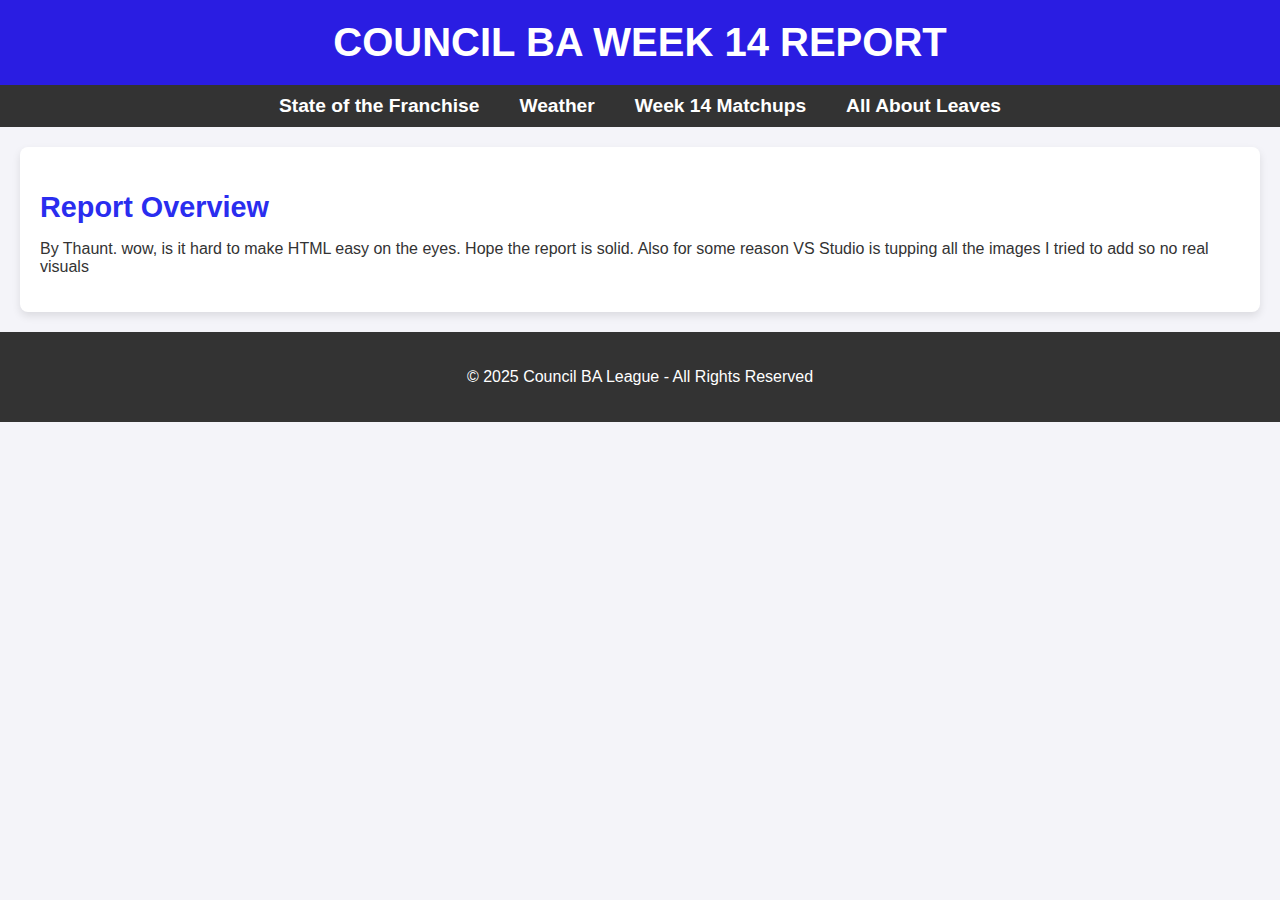
<file: index.html>
<!DOCTYPE html>
<html lang="en">
<head>
    <meta charset="UTF-8">
    <meta name="viewport" content="width=device-width, initial-scale=1.0">
    <title>COUNCIL BA WEEK 14 REPORT</title>
    <style>
        /* Global Styles */
        body {
            font-family: Arial, sans-serif;
            margin: 0;
            padding: 0;
            background-color: #f4f4f9;
            color: #333;
        }

        /* Header */
        header {
            background-color: #2a1de2;
            color: white;
            text-align: center;
            padding: 20px 0;
        }

        h1 {
            margin: 0;
            font-size: 2.5rem;
        }

        /* Navigation Styles */
        nav {
            background-color: #333;
            text-align: center;
            padding: 10px 0;
        }

        nav ul {
            list-style-type: none;
            padding: 0;
            margin: 0;
            display: flex;
            justify-content: center;
        }

        nav ul li {
            margin: 0 20px;
        }

        nav ul li a {
            text-decoration: none;
            color: #fff;
            font-size: 1.2rem;
            font-weight: bold;
            transition: color 0.3s;
        }

        nav ul li a:hover {
            color: #4CAF50;
        }

        /* Content Section */
        section {
            padding: 20px;
            margin: 20px;
            background-color: #fff;
            border-radius: 8px;
            box-shadow: 0 4px 8px rgba(0, 0, 0, 0.1);
        }

        h2 {
            font-size: 1.8rem;
            margin-bottom: 10px;
            color: #2a2def;
        }

        /* Footer */
        footer {
            text-align: center;
            padding: 20px;
            background-color: #333;
            color: white;
            margin-top: 20px;
        }

    </style>
</head>
<body>
    <header>
        <h1>COUNCIL BA WEEK 14 REPORT</h1>
    </header>

    <nav>
        <ul>
            <li><a href="state_of_the_franchise.html">State of the Franchise</a></li>
            <li><a href="weather.html">Weather</a></li>
            <li><a href="week_14_matchups.html">Week 14 Matchups</a></li>
            <li><a href="all_about_leaves.html">All About Leaves</a></li>
        </ul>
    </nav>

    <section>
        <h2>Report Overview</h2>
        <p>By Thaunt. wow, is it hard to make HTML easy on the eyes. Hope the report is solid. Also for some reason VS Studio is tupping all the images I tried to add so no real visuals</p>
    </section>

    <footer>
        <p>© 2025 Council BA League - All Rights Reserved</p>
    </footer>
</body>
</html>
</file>
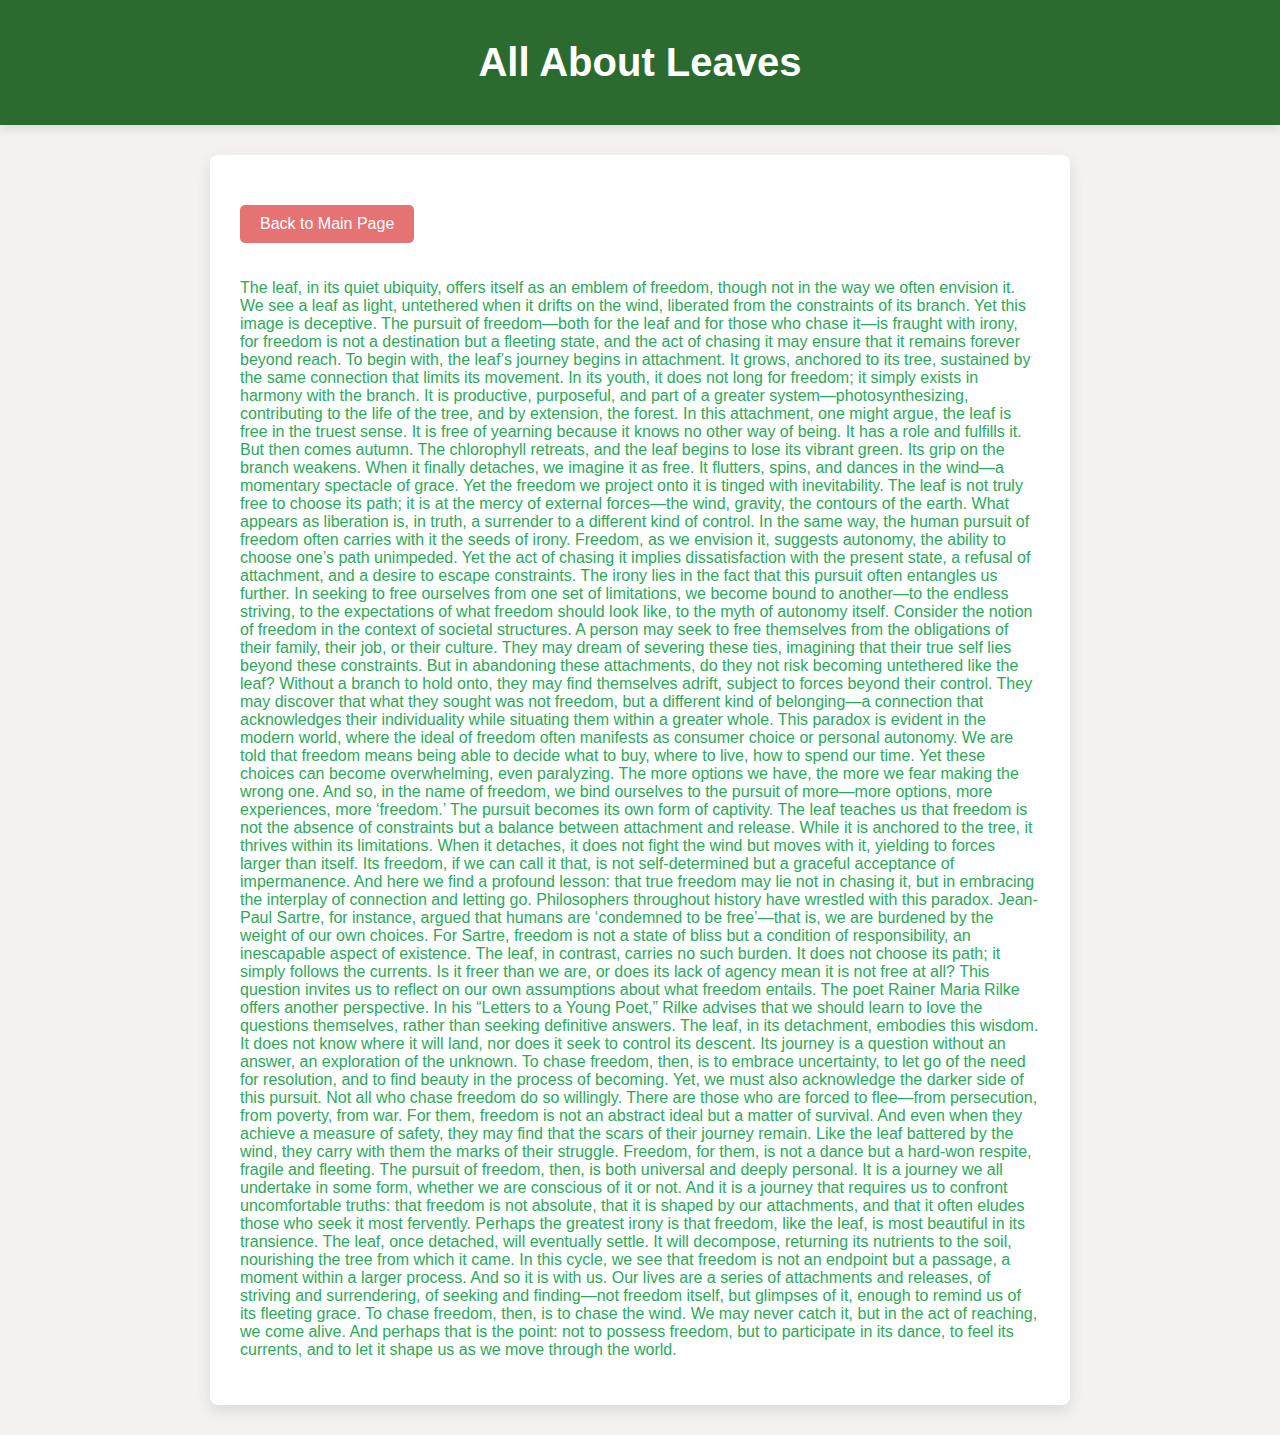
<file: all_about_leaves.html>
<!DOCTYPE html>
<html lang="en">
<head>
    <meta charset="UTF-8">
    <meta name="viewport" content="width=device-width, initial-scale=1.0">
    <title>All About Leaves</title>
    <style>
        /* Global Styles */
        body {
            font-family: 'Arial', sans-serif;
            margin: 0;
            padding: 0;
            background-color: #f5f1f1;
            color: #333;
        }

        /* Header */
        header {
            background-color: #2c6b2f; /* Dark Green */
            color: #ffffff; /* Lighter Green */
            text-align: center;
            padding: 40px 20px;
            box-shadow: 0 4px 10px rgba(0, 0, 0, 0.1);
        }

        h1 {
            margin: 0;
            font-size: 2.5rem;
        }

        /* Back Button */
        .back-button {
            display: inline-block;
            background-color: #e57373; /* Reddish Pink */
            color: white;
            padding: 10px 20px;
            border-radius: 5px;
            text-decoration: none;
            font-size: 1rem;
            margin: 20px 0;
            transition: background-color 0.3s;
        }

        .back-button:hover {
            background-color: #ef5350; /* Darker reddish-pink */
        }

        /* Main Section */
        section {
            margin: 30px auto;
            max-width: 800px;
            background-color: #ffffff;
            color: rgb(42, 170, 89);
            padding: 30px;
            border-radius: 8px;
            box-shadow: 0 6px 15px rgba(0, 0, 0, 0.1);
        }

    </style>
</head>
<body>
    <header>
        <h1>All About Leaves</h1>
    </header>
    
    <section>
        <a href="index.html" class="back-button">Back to Main Page</a>
        <p>The leaf, in its quiet ubiquity, offers itself as an emblem of freedom, though not in the way we often envision it. We see a leaf as light, untethered when it drifts on the wind, liberated from the constraints of its branch. Yet this image is deceptive. The pursuit of freedom—both for the leaf and for those who chase it—is fraught with irony, for freedom is not a destination but a fleeting state, and the act of chasing it may ensure that it remains forever beyond reach. To begin with, the leaf’s journey begins in attachment. It grows, anchored to its tree, sustained by the same connection that limits its movement. In its youth, it does not long for freedom; it simply exists in harmony with the branch. It is productive, purposeful, and part of a greater system—photosynthesizing, contributing to the life of the tree, and by extension, the forest. In this attachment, one might argue, the leaf is free in the truest sense. It is free of yearning because it knows no other way of being. It has a role and fulfills it. But then comes autumn. The chlorophyll retreats, and the leaf begins to lose its vibrant green. Its grip on the branch weakens. When it finally detaches, we imagine it as free. It flutters, spins, and dances in the wind—a momentary spectacle of grace. Yet the freedom we project onto it is tinged with inevitability. The leaf is not truly free to choose its path; it is at the mercy of external forces—the wind, gravity, the contours of the earth. What appears as liberation is, in truth, a surrender to a different kind of control. In the same way, the human pursuit of freedom often carries with it the seeds of irony. Freedom, as we envision it, suggests autonomy, the ability to choose one’s path unimpeded. Yet the act of chasing it implies dissatisfaction with the present state, a refusal of attachment, and a desire to escape constraints. The irony lies in the fact that this pursuit often entangles us further. In seeking to free ourselves from one set of limitations, we become bound to another—to the endless striving, to the expectations of what freedom should look like, to the myth of autonomy itself. Consider the notion of freedom in the context of societal structures. A person may seek to free themselves from the obligations of their family, their job, or their culture. They may dream of severing these ties, imagining that their true self lies beyond these constraints. But in abandoning these attachments, do they not risk becoming untethered like the leaf? Without a branch to hold onto, they may find themselves adrift, subject to forces beyond their control. They may discover that what they sought was not freedom, but a different kind of belonging—a connection that acknowledges their individuality while situating them within a greater whole. This paradox is evident in the modern world, where the ideal of freedom often manifests as consumer choice or personal autonomy. We are told that freedom means being able to decide what to buy, where to live, how to spend our time. Yet these choices can become overwhelming, even paralyzing. The more options we have, the more we fear making the wrong one. And so, in the name of freedom, we bind ourselves to the pursuit of more—more options, more experiences, more ‘freedom.’ The pursuit becomes its own form of captivity. The leaf teaches us that freedom is not the absence of constraints but a balance between attachment and release. While it is anchored to the tree, it thrives within its limitations. When it detaches, it does not fight the wind but moves with it, yielding to forces larger than itself. Its freedom, if we can call it that, is not self-determined but a graceful acceptance of impermanence. And here we find a profound lesson: that true freedom may lie not in chasing it, but in embracing the interplay of connection and letting go. Philosophers throughout history have wrestled with this paradox. Jean-Paul Sartre, for instance, argued that humans are ‘condemned to be free’—that is, we are burdened by the weight of our own choices. For Sartre, freedom is not a state of bliss but a condition of responsibility, an inescapable aspect of existence. The leaf, in contrast, carries no such burden. It does not choose its path; it simply follows the currents. Is it freer than we are, or does its lack of agency mean it is not free at all? This question invites us to reflect on our own assumptions about what freedom entails. The poet Rainer Maria Rilke offers another perspective. In his “Letters to a Young Poet,” Rilke advises that we should learn to love the questions themselves, rather than seeking definitive answers. The leaf, in its detachment, embodies this wisdom. It does not know where it will land, nor does it seek to control its descent. Its journey is a question without an answer, an exploration of the unknown. To chase freedom, then, is to embrace uncertainty, to let go of the need for resolution, and to find beauty in the process of becoming. Yet, we must also acknowledge the darker side of this pursuit. Not all who chase freedom do so willingly. There are those who are forced to flee—from persecution, from poverty, from war. For them, freedom is not an abstract ideal but a matter of survival. And even when they achieve a measure of safety, they may find that the scars of their journey remain. Like the leaf battered by the wind, they carry with them the marks of their struggle. Freedom, for them, is not a dance but a hard-won respite, fragile and fleeting. The pursuit of freedom, then, is both universal and deeply personal. It is a journey we all undertake in some form, whether we are conscious of it or not. And it is a journey that requires us to confront uncomfortable truths: that freedom is not absolute, that it is shaped by our attachments, and that it often eludes those who seek it most fervently. Perhaps the greatest irony is that freedom, like the leaf, is most beautiful in its transience. The leaf, once detached, will eventually settle. It will decompose, returning its nutrients to the soil, nourishing the tree from which it came. In this cycle, we see that freedom is not an endpoint but a passage, a moment within a larger process. And so it is with us. Our lives are a series of attachments and releases, of striving and surrendering, of seeking and finding—not freedom itself, but glimpses of it, enough to remind us of its fleeting grace. To chase freedom, then, is to chase the wind. We may never catch it, but in the act of reaching, we come alive. And perhaps that is the point: not to possess freedom, but to participate in its dance, to feel its currents, and to let it shape us as we move through the world. </p>
    </section>
</body>
</html>
</file>
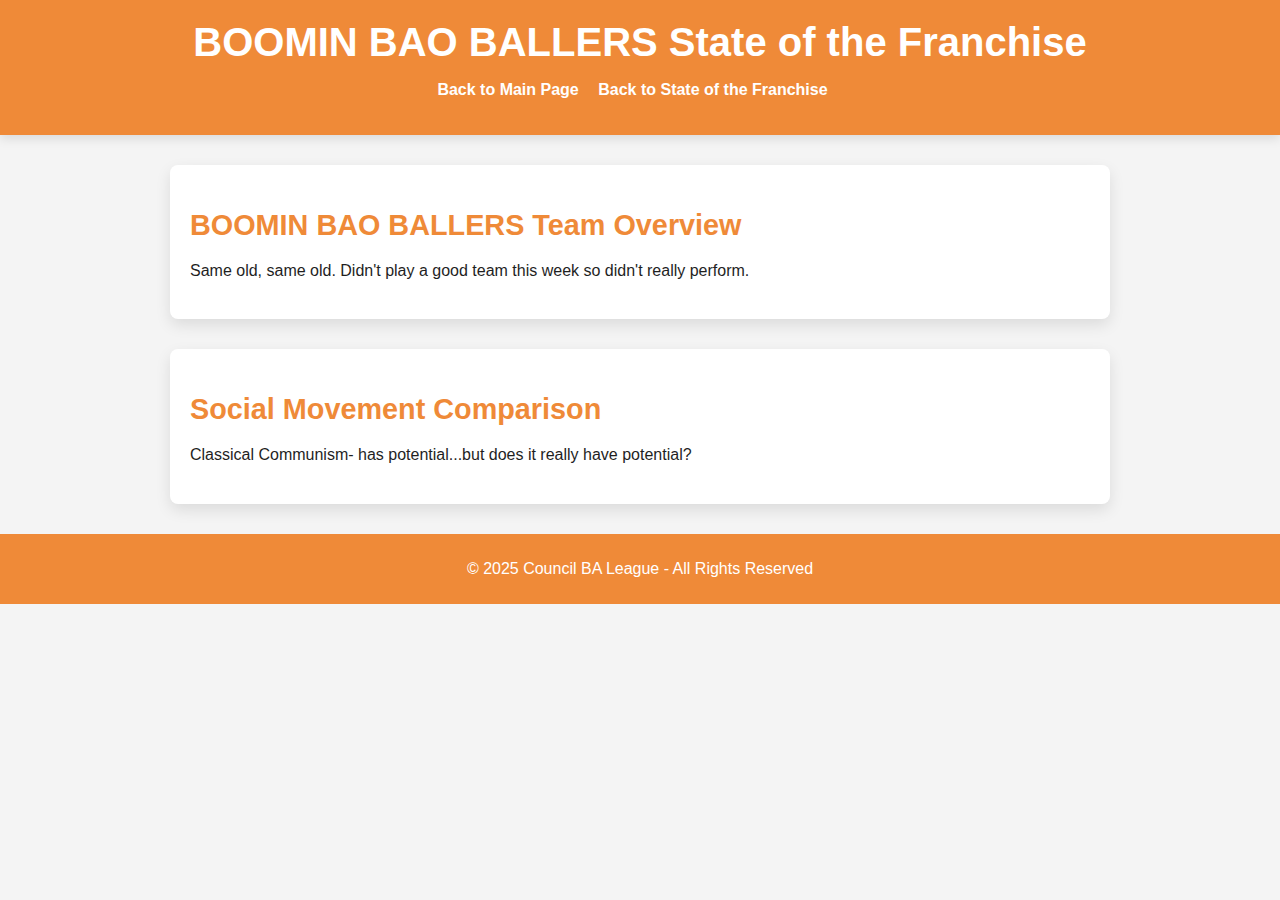
<file: bao.html>
<!DOCTYPE html>
<html lang="en">
<head>
    <meta charset="UTF-8">
    <meta name="viewport" content="width=device-width, initial-scale=1.0">
    <title>BOOMIN BAO BALLERS State of the Franchise</title>
    <style>
        /* Global Styles */
        body {
            font-family: 'Arial', sans-serif;
            margin: 0;
            padding: 0;
            background-color: #f4f4f4; /* Light gray background */
            color: #ef8a38;
        }

        /* Header Styles */
        header {
            background-color: #ef8a38; /* Dark gray background */
            color: #ffffff;
            padding: 20px;
            text-align: center;
            box-shadow: 0 4px 10px rgba(0, 0, 0, 0.1);
        }

        header h1 {
            margin: 0;
            font-size: 2.5rem;
            font-weight: bold;
        }

        header nav ul {
            list-style-type: none;
            padding: 0;
        }

        header nav ul li {
            display: inline;
            margin-right: 15px;
        }

        header nav ul li a {
            color: #fff;
            text-decoration: none;
            font-size: 1rem;
            font-weight: bold;
        }

        header nav ul li a:hover {
            text-decoration: underline;
        }

        /* Section Styles */
        section {
            max-width: 900px;
            margin: 30px auto;
            padding: 20px;
            background-color: #ffffff;
            color: #1f1f1f;
            border-radius: 8px;
            box-shadow: 0 6px 15px rgba(0, 0, 0, 0.1);
        }

        section h2 {
            color: #ef8a38; /* Dark gray headings */
            font-size: 1.8rem;
            margin-bottom: 15px;
        }

        section p {
            font-size: 1rem;
            line-height: 1.6;
        }

        /* Footer Styles */
        footer {
            text-align: center;
            padding: 10px;
            background-color: #ef8a38; /* Dark gray footer */
            color: #fff;
        }

        footer i {
            font-style: normal;
            color: #fff;
        }
    </style>
</head>
<body>
    <header>
        <h1>BOOMIN BAO BALLERS State of the Franchise</h1>
        <nav>
            <ul>
                <li><a href="index.html">Back to Main Page</a></li>
                <li><a href="state_of_the_franchise.html">Back to State of the Franchise</a></li>
            </ul>
        </nav>
    </header>

    <section>
        <h2>BOOMIN BAO BALLERS Team Overview</h2>
        <p>Same old, same old. Didn't play a good team this week so didn't really perform.</p>
    </section>

    <section>
        <h2>Social Movement Comparison</h2>
        <p>Classical Communism- has potential...but does it really have potential?</p>
    </section>

    <footer>
        <p>© 2025 Council BA League - All Rights Reserved</p>
    </footer>
</body>
</html>
</file>
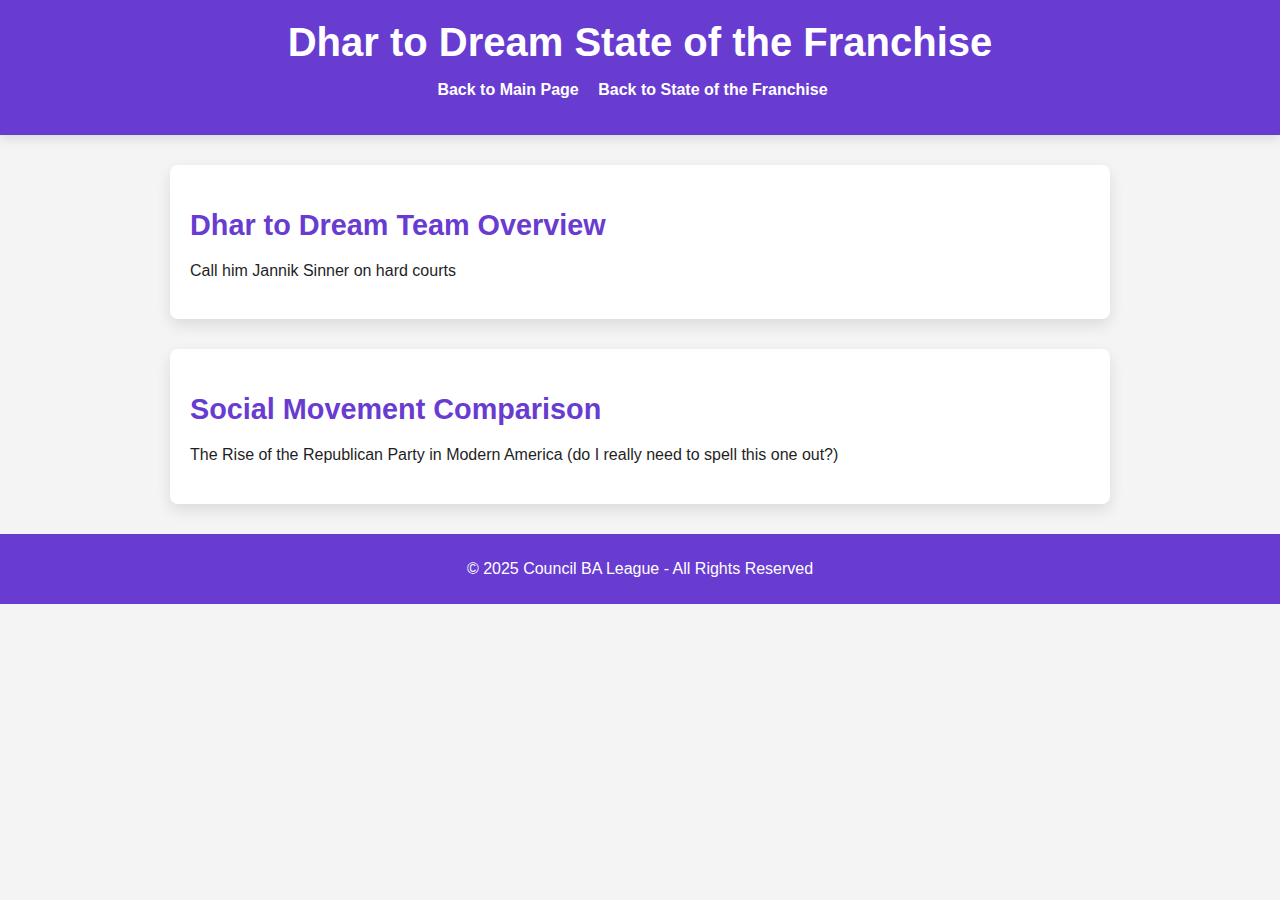
<file: dhar.html>
<!DOCTYPE html>
<html lang="en">
<head>
    <meta charset="UTF-8">
    <meta name="viewport" content="width=device-width, initial-scale=1.0">
    <title>Dhar to Dream State of the Franchise</title>
    <style>
        /* Global Styles */
        body {
            font-family: 'Arial', sans-serif;
            margin: 0;
            padding: 0;
            background-color: #f4f4f4; /* Light gray background */
            color: #683bd1;
        }

        /* Header Styles */
        header {
            background-color: #683bd1; /* Dark gray background */
            color: #ffffff;
            padding: 20px;
            text-align: center;
            box-shadow: 0 4px 10px rgba(0, 0, 0, 0.1);
        }

        header h1 {
            margin: 0;
            font-size: 2.5rem;
            font-weight: bold;
        }

        header nav ul {
            list-style-type: none;
            padding: 0;
        }

        header nav ul li {
            display: inline;
            margin-right: 15px;
        }

        header nav ul li a {
            color: #fff;
            text-decoration: none;
            font-size: 1rem;
            font-weight: bold;
        }

        header nav ul li a:hover {
            text-decoration: underline;
        }

        /* Section Styles */
        section {
            max-width: 900px;
            margin: 30px auto;
            padding: 20px;
            background-color: #ffffff;
            color: #1f1f1f;
            border-radius: 8px;
            box-shadow: 0 6px 15px rgba(0, 0, 0, 0.1);
        }

        section h2 {
            color: #683bd1; /* Dark gray headings */
            font-size: 1.8rem;
            margin-bottom: 15px;
        }

        section p {
            font-size: 1rem;
            line-height: 1.6;
        }

        /* Footer Styles */
        footer {
            text-align: center;
            padding: 10px;
            background-color: #683bd1; /* Dark gray footer */
            color: #fff;
        }

        footer i {
            font-style: normal;
            color: #fff;
        }
    </style>
</head>
<body>
    <header>
        <h1>Dhar to Dream State of the Franchise</h1>
        <nav>
            <ul>
                <li><a href="index.html">Back to Main Page</a></li>
                <li><a href="state_of_the_franchise.html">Back to State of the Franchise</a></li>
            </ul>
        </nav>
    </header>

    <section>
        <h2>Dhar to Dream Team Overview</h2>
        <p>Call him Jannik Sinner on hard courts</p>
    </section>

    <section>
        <h2>Social Movement Comparison</h2>
        <p>The Rise of the Republican Party in Modern America (do I really need to spell this one out?)</p>
    </section>

    <footer>
        <p>© 2025 Council BA League - All Rights Reserved</p>
    </footer>
</body>
</html>
</file>
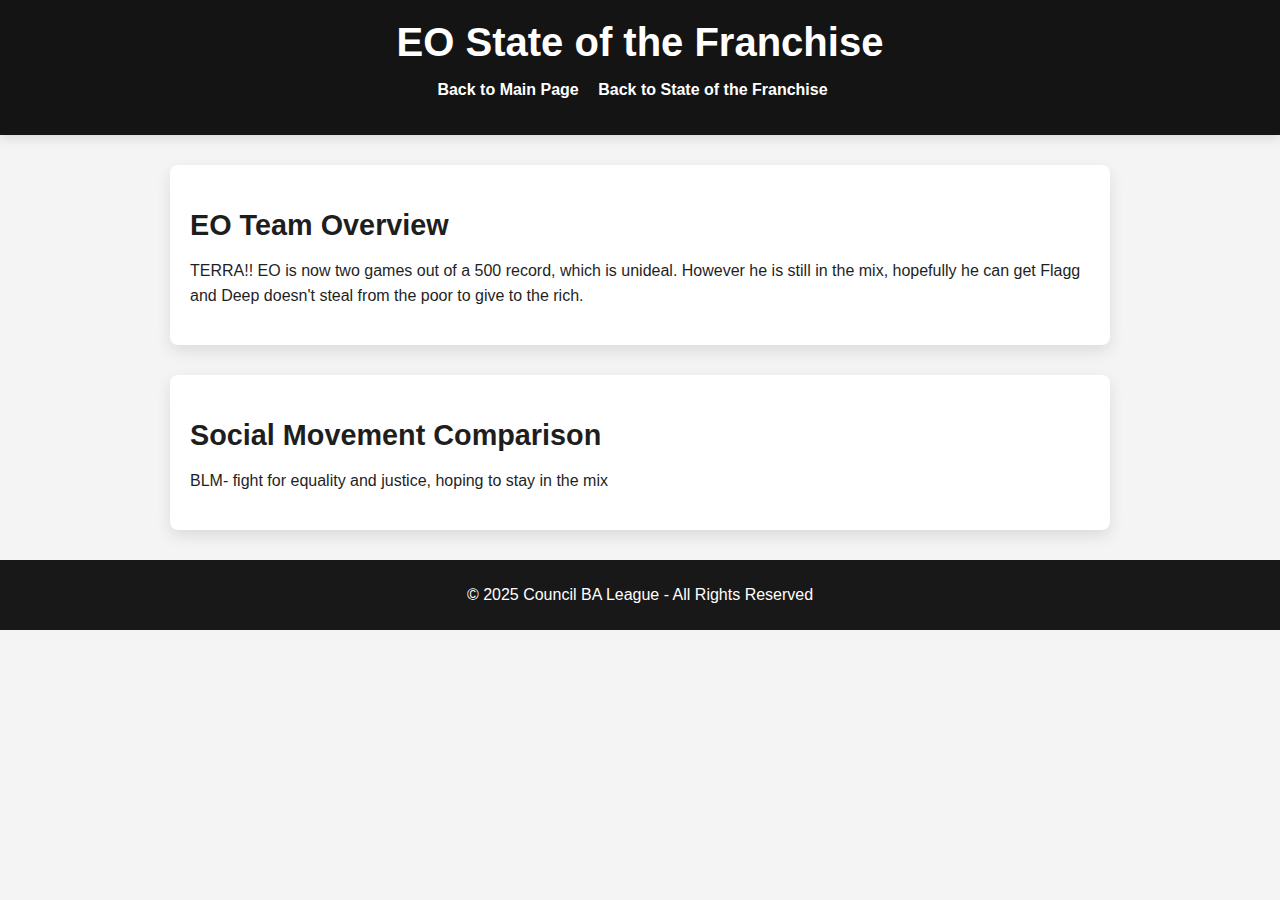
<file: eo.html>
<!DOCTYPE html>
<html lang="en">
<head>
    <meta charset="UTF-8">
    <meta name="viewport" content="width=device-width, initial-scale=1.0">
    <title>EO State of the Franchise</title>
    <style>
        /* Global Styles */
        body {
            font-family: 'Arial', sans-serif;
            margin: 0;
            padding: 0;
            background-color: #f4f4f4; /* Light gray background */
            color: #282828;
        }

        /* Header Styles */
        header {
            background-color: #141414; /* Dark gray background */
            color: #ffffff;
            padding: 20px;
            text-align: center;
            box-shadow: 0 4px 10px rgba(0, 0, 0, 0.1);
        }

        header h1 {
            margin: 0;
            font-size: 2.5rem;
            font-weight: bold;
        }

        header nav ul {
            list-style-type: none;
            padding: 0;
        }

        header nav ul li {
            display: inline;
            margin-right: 15px;
        }

        header nav ul li a {
            color: #fff;
            text-decoration: none;
            font-size: 1rem;
            font-weight: bold;
        }

        header nav ul li a:hover {
            text-decoration: underline;
        }

        /* Section Styles */
        section {
            max-width: 900px;
            margin: 30px auto;
            padding: 20px;
            background-color: #ffffff;
            color: #1f1f1f;
            border-radius: 8px;
            box-shadow: 0 6px 15px rgba(0, 0, 0, 0.1);
        }

        section h2 {
            color: #1f1e1e; /* Dark gray headings */
            font-size: 1.8rem;
            margin-bottom: 15px;
        }

        section p {
            font-size: 1rem;
            line-height: 1.6;
        }

        /* Footer Styles */
        footer {
            text-align: center;
            padding: 10px;
            background-color: #191818; /* Dark gray footer */
            color: #fff;
        }

        footer i {
            font-style: normal;
            color: #fff;
        }
    </style>
</head>
<body>
    <header>
        <h1>EO State of the Franchise</h1>
        <nav>
            <ul>
                <li><a href="index.html">Back to Main Page</a></li>
                <li><a href="state_of_the_franchise.html">Back to State of the Franchise</a></li>
            </ul>
        </nav>
    </header>

    <section>
        <h2>EO Team Overview</h2>
        <p>TERRA!! EO is now two games out of a 500 record, which is unideal. However he is still in the mix, hopefully he can get Flagg and Deep doesn't steal from the poor to give to the rich.</p>
    </section>

    <section>
        <h2>Social Movement Comparison</h2>
        <p>BLM- fight for equality and justice, hoping to stay in the mix</p>
    </section>

    <footer>
        <p>© 2025 Council BA League - All Rights Reserved</p>
    </footer>
</body>
</html>
</file>
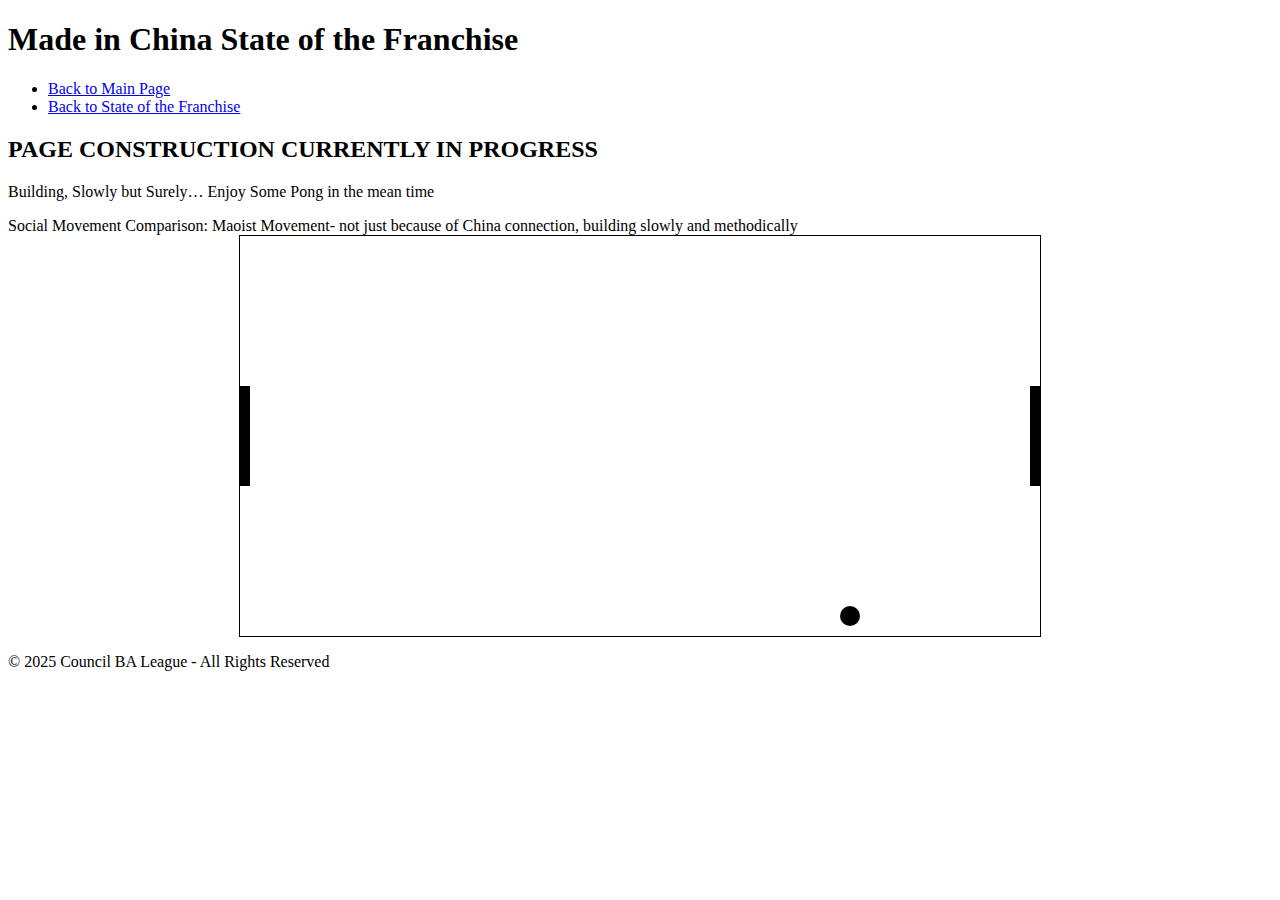
<file: made-in-china.html>
<!DOCTYPE html>
<html lang="en">
<head>
    <meta charset="UTF-8">
    <meta name="viewport" content="width=device-width, initial-scale=1.0">
    <title>Made in China State of the Franchise</title>
    <style>
        canvas {
            border: 1px solid #000;
            display: block;
            margin: 0 auto;
        }
    </style>
</head>
<body>
    <header>
        <h1>Made in China State of the Franchise</h1>
        <nav>
            <ul>
                <li><a href="index.html">Back to Main Page</a></li>
                <li><a href="state_of_the_franchise.html">Back to State of the Franchise</a></li>
            </ul>
        </nav>
    </header>

    <section>
        <h2>PAGE CONSTRUCTION CURRENTLY IN PROGRESS</h2>
        <p>Building, Slowly but Surely… Enjoy Some Pong in the mean time </p>
        <p2>Social Movement Comparison: Maoist Movement- not just because of China connection, building slowly and methodically </p2>
        <canvas id="pong" width="800" height="400"></canvas>
    </section>

    <footer>
        <p>© 2025 Council BA League - All Rights Reserved</p>
    </footer>

    <script>
        const canvas = document.getElementById("pong");
        const ctx = canvas.getContext("2d");

        // Create the pong paddle
        const paddleWidth = 10, paddleHeight = 100;
        const leftPaddle = { x: 0, y: canvas.height / 2 - paddleHeight / 2, width: paddleWidth, height: paddleHeight, dy: 4 };
        const rightPaddle = { x: canvas.width - paddleWidth, y: canvas.height / 2 - paddleHeight / 2, width: paddleWidth, height: paddleHeight, dy: 4 };

        // Ball properties
        const ball = { x: canvas.width / 2, y: canvas.height / 2, radius: 10, speed: 5, dx: 5, dy: 5 };

        // Draw paddles and ball
        function draw() {
            ctx.clearRect(0, 0, canvas.width, canvas.height);
            ctx.fillStyle = "#000";
            ctx.fillRect(leftPaddle.x, leftPaddle.y, leftPaddle.width, leftPaddle.height);
            ctx.fillRect(rightPaddle.x, rightPaddle.y, rightPaddle.width, rightPaddle.height);

            ctx.beginPath();
            ctx.arc(ball.x, ball.y, ball.radius, 0, Math.PI * 2);
            ctx.fillStyle = "#000";
            ctx.fill();
            ctx.closePath();
        }

        // Update positions of paddles and ball
        function update() {
            ball.x += ball.dx;
            ball.y += ball.dy;

            if (ball.y + ball.radius > canvas.height || ball.y - ball.radius < 0) {
                ball.dy *= -1;
            }

            if (ball.x + ball.radius > canvas.width || ball.x - ball.radius < 0) {
                ball.dx *= -1;
            }

            // Paddle collision logic
            if (ball.x - ball.radius < leftPaddle.x + leftPaddle.width && ball.y > leftPaddle.y && ball.y < leftPaddle.y + leftPaddle.height) {
                ball.dx *= -1;
            }

            if (ball.x + ball.radius > rightPaddle.x && ball.y > rightPaddle.y && ball.y < rightPaddle.y + rightPaddle.height) {
                ball.dx *= -1;
            }
        }

        // Move paddles with keys
        document.addEventListener("keydown", (event) => {
            if (event.key === "ArrowUp" && rightPaddle.y > 0) {
                rightPaddle.y -= rightPaddle.dy;
            } else if (event.key === "ArrowDown" && rightPaddle.y + paddleHeight < canvas.height) {
                rightPaddle.y += rightPaddle.dy;
            }
            if (event.key === "w" && leftPaddle.y > 0) {
                leftPaddle.y -= leftPaddle.dy;
            } else if (event.key === "s" && leftPaddle.y + paddleHeight < canvas.height) {
                leftPaddle.y += leftPaddle.dy;
            }
        });

        function gameLoop() {
            draw();
            update();
            requestAnimationFrame(gameLoop);
        }

        gameLoop();
    </script>
</body>
</html>
</file>
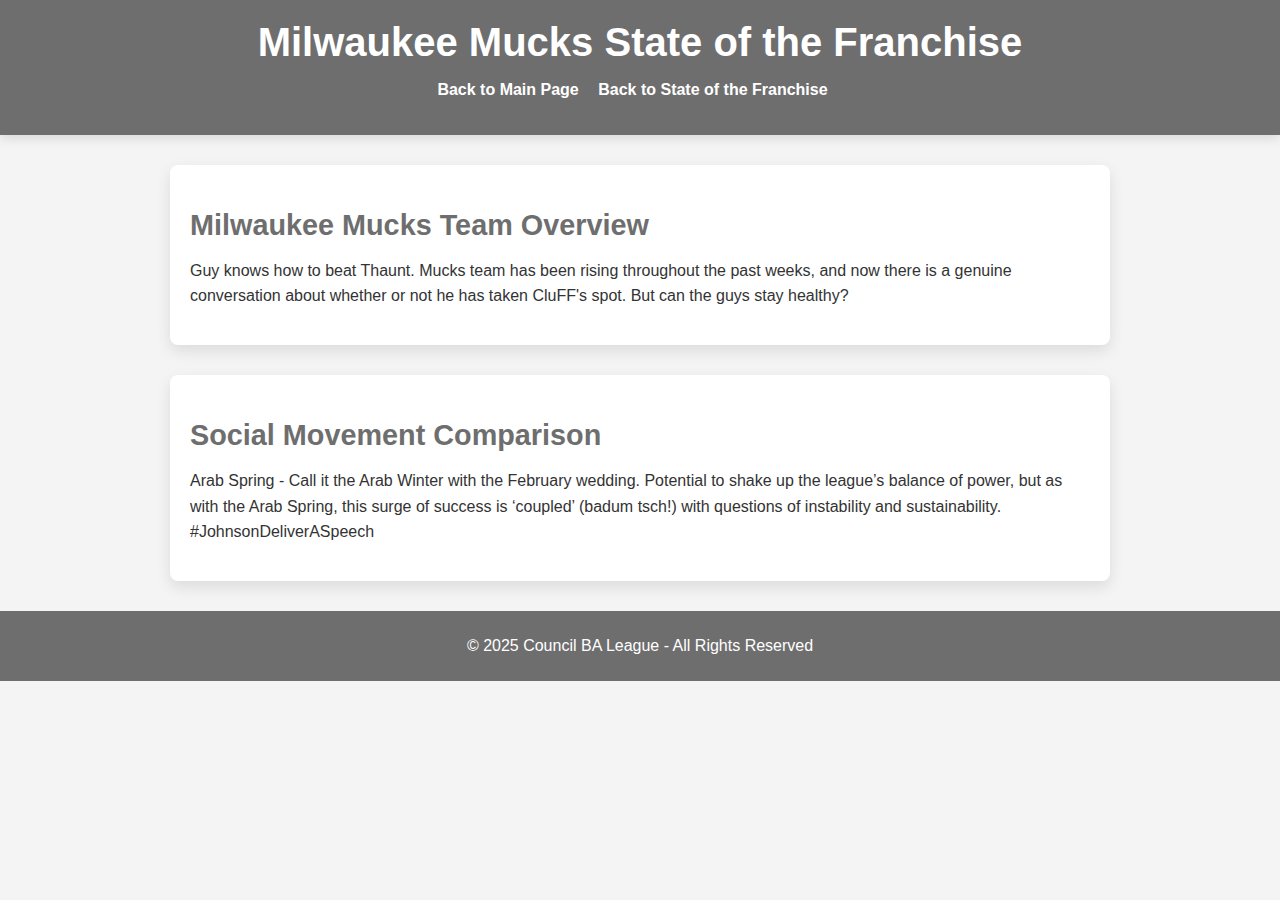
<file: mucks.html>
<!DOCTYPE html>
<html lang="en">
<head>
    <meta charset="UTF-8">
    <meta name="viewport" content="width=device-width, initial-scale=1.0">
    <title>Milwaukee Mucks State of the Franchise</title>
    <style>
        /* Global Styles */
        body {
            font-family: 'Arial', sans-serif;
            margin: 0;
            padding: 0;
            background-color: #f4f4f4; /* Light gray background */
            color: #333;
        }

        /* Header Styles */
        header {
            background-color: #6e6e6e; /* Dark gray background */
            color: #ffffff;
            padding: 20px;
            text-align: center;
            box-shadow: 0 4px 10px rgba(0, 0, 0, 0.1);
        }

        header h1 {
            margin: 0;
            font-size: 2.5rem;
            font-weight: bold;
        }

        header nav ul {
            list-style-type: none;
            padding: 0;
        }

        header nav ul li {
            display: inline;
            margin-right: 15px;
        }

        header nav ul li a {
            color: #fff;
            text-decoration: none;
            font-size: 1rem;
            font-weight: bold;
        }

        header nav ul li a:hover {
            text-decoration: underline;
        }

        /* Section Styles */
        section {
            max-width: 900px;
            margin: 30px auto;
            padding: 20px;
            background-color: #ffffff;
            color: #333;
            border-radius: 8px;
            box-shadow: 0 6px 15px rgba(0, 0, 0, 0.1);
        }

        section h2 {
            color: #6e6e6e; /* Dark gray headings */
            font-size: 1.8rem;
            margin-bottom: 15px;
        }

        section p {
            font-size: 1rem;
            line-height: 1.6;
        }

        /* Footer Styles */
        footer {
            text-align: center;
            padding: 10px;
            background-color: #6e6e6e; /* Dark gray footer */
            color: #fff;
        }

        footer i {
            font-style: normal;
            color: #fff;
        }
    </style>
</head>
<body>
    <header>
        <h1>Milwaukee Mucks State of the Franchise</h1>
        <nav>
            <ul>
                <li><a href="index.html">Back to Main Page</a></li>
                <li><a href="state_of_the_franchise.html">Back to State of the Franchise</a></li>
            </ul>
        </nav>
    </header>

    <section>
        <h2>Milwaukee Mucks Team Overview</h2>
        <p>Guy knows how to beat Thaunt. Mucks team has been rising throughout the past weeks, and now there is a genuine conversation about whether or not he has taken CluFF's spot. But can the guys stay healthy?</p>
    </section>

    <section>
        <h2>Social Movement Comparison</h2>
        <p>Arab Spring - Call it the Arab Winter with the February wedding. Potential to shake up the league’s balance of power, but as with the Arab Spring, this surge of success is ‘coupled’ (badum tsch!) with questions of instability and sustainability. #JohnsonDeliverASpeech</p>
    </section>

    <footer>
        <p>© 2025 Council BA League - All Rights Reserved</p>
    </footer>
</body>
</html>
</file>
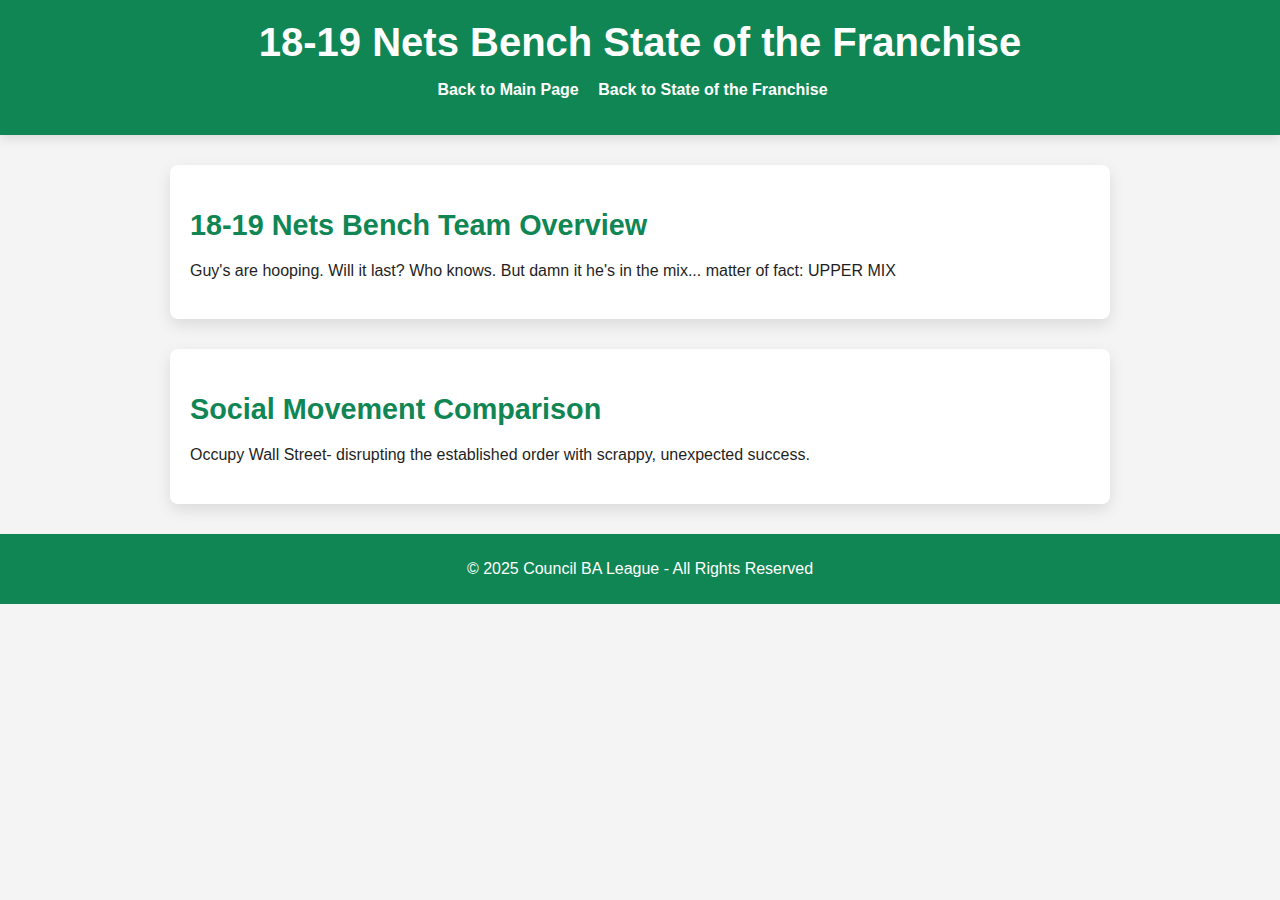
<file: nets-bench.html>
<!DOCTYPE html>
<html lang="en">
<head>
    <meta charset="UTF-8">
    <meta name="viewport" content="width=device-width, initial-scale=1.0">
    <title>18-19 Nets Bench State of the Franchise</title>
    <style>
        /* Global Styles */
        body {
            font-family: 'Arial', sans-serif;
            margin: 0;
            padding: 0;
            background-color: #f4f4f4; /* Light gray background */
            color: #0f8654;
        }

        /* Header Styles */
        header {
            background-color: #0f8654; /* Dark gray background */
            color: #ffffff;
            padding: 20px;
            text-align: center;
            box-shadow: 0 4px 10px rgba(0, 0, 0, 0.1);
        }

        header h1 {
            margin: 0;
            font-size: 2.5rem;
            font-weight: bold;
        }

        header nav ul {
            list-style-type: none;
            padding: 0;
        }

        header nav ul li {
            display: inline;
            margin-right: 15px;
        }

        header nav ul li a {
            color: #fff;
            text-decoration: none;
            font-size: 1rem;
            font-weight: bold;
        }

        header nav ul li a:hover {
            text-decoration: underline;
        }

        /* Section Styles */
        section {
            max-width: 900px;
            margin: 30px auto;
            padding: 20px;
            background-color: #ffffff;
            color: #1f1f1f;
            border-radius: 8px;
            box-shadow: 0 6px 15px rgba(0, 0, 0, 0.1);
        }

        section h2 {
            color: #0f8654; /* Dark gray headings */
            font-size: 1.8rem;
            margin-bottom: 15px;
        }

        section p {
            font-size: 1rem;
            line-height: 1.6;
        }

        /* Footer Styles */
        footer {
            text-align: center;
            padding: 10px;
            background-color: #0f8654; /* Dark gray footer */
            color: #fff;
        }

        footer i {
            font-style: normal;
            color: #fff;
        }
    </style>
</head>
<body>
    <header>
        <h1>18-19 Nets Bench State of the Franchise</h1>
        <nav>
            <ul>
                <li><a href="index.html">Back to Main Page</a></li>
                <li><a href="state_of_the_franchise.html">Back to State of the Franchise</a></li>
            </ul>
        </nav>
    </header>

    <section>
        <h2>18-19 Nets Bench Team Overview</h2>
        <p>Guy's are hooping. Will it last? Who knows. But damn it he's in the mix... matter of fact: UPPER MIX</p>
    </section>

    <section>
        <h2>Social Movement Comparison</h2>
        <p>Occupy Wall Street- disrupting the established order with scrappy, unexpected success.</p>
    </section>

    <footer>
        <p>© 2025 Council BA League - All Rights Reserved</p>
    </footer>
</body>
</html>
</file>
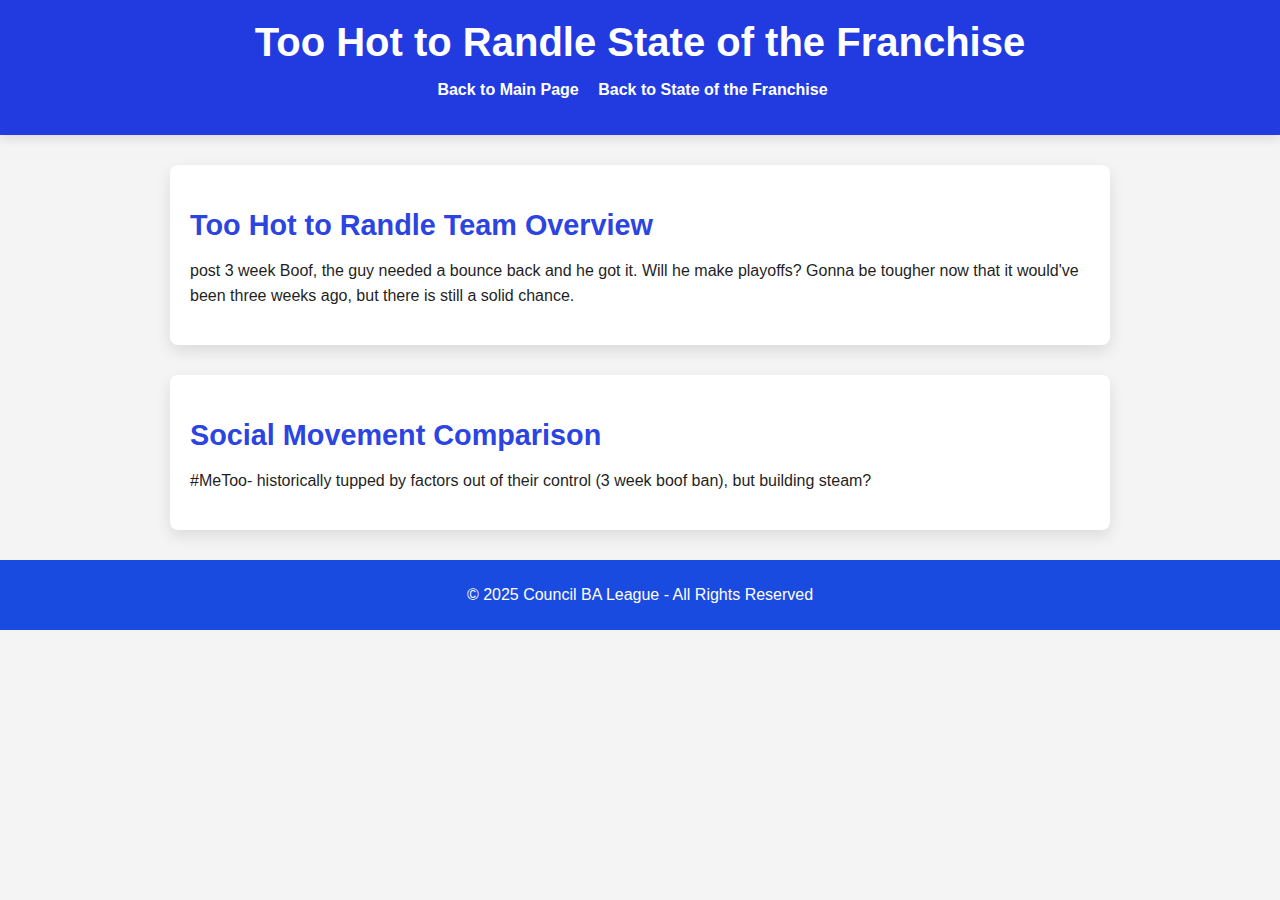
<file: randle.html>
<!DOCTYPE html>
<html lang="en">
<head>
    <meta charset="UTF-8">
    <meta name="viewport" content="width=device-width, initial-scale=1.0">
    <title>Too Hot to Randle State of the Franchise</title>
    <style>
        /* Global Styles */
        body {
            font-family: 'Arial', sans-serif;
            margin: 0;
            padding: 0;
            background-color: #f4f4f4; /* Light gray background */
            color: #1a55e0;
        }

        /* Header Styles */
        header {
            background-color: #223be1; /* Dark gray background */
            color: #ffffff;
            padding: 20px;
            text-align: center;
            box-shadow: 0 4px 10px rgba(0, 0, 0, 0.1);
        }

        header h1 {
            margin: 0;
            font-size: 2.5rem;
            font-weight: bold;
        }

        header nav ul {
            list-style-type: none;
            padding: 0;
        }

        header nav ul li {
            display: inline;
            margin-right: 15px;
        }

        header nav ul li a {
            color: #fff;
            text-decoration: none;
            font-size: 1rem;
            font-weight: bold;
        }

        header nav ul li a:hover {
            text-decoration: underline;
        }

        /* Section Styles */
        section {
            max-width: 900px;
            margin: 30px auto;
            padding: 20px;
            background-color: #ffffff;
            color: #1f1f1f;
            border-radius: 8px;
            box-shadow: 0 6px 15px rgba(0, 0, 0, 0.1);
        }

        section h2 {
            color: #2c44e1; /* Dark gray headings */
            font-size: 1.8rem;
            margin-bottom: 15px;
        }

        section p {
            font-size: 1rem;
            line-height: 1.6;
        }

        /* Footer Styles */
        footer {
            text-align: center;
            padding: 10px;
            background-color: #1a4be0; /* Dark gray footer */
            color: #fff;
        }

        footer i {
            font-style: normal;
            color: #fff;
        }
    </style>
</head>
<body>
    <header>
        <h1>Too Hot to Randle State of the Franchise</h1>
        <nav>
            <ul>
                <li><a href="index.html">Back to Main Page</a></li>
                <li><a href="state_of_the_franchise.html">Back to State of the Franchise</a></li>
            </ul>
        </nav>
    </header>

    <section>
        <h2>Too Hot to Randle Team Overview</h2>
        <p>post 3 week Boof, the guy needed a bounce back and he got it. Will he make playoffs? Gonna be tougher now that it would've been three weeks ago, but there is still a solid chance.</p>
    </section>

    <section>
        <h2>Social Movement Comparison</h2>
        <p>#MeToo- historically tupped by factors out of their control (3 week boof ban), but building steam?</p>
    </section>

    <footer>
        <p>© 2025 Council BA League - All Rights Reserved</p>
    </footer>
</body>
</html>
</file>
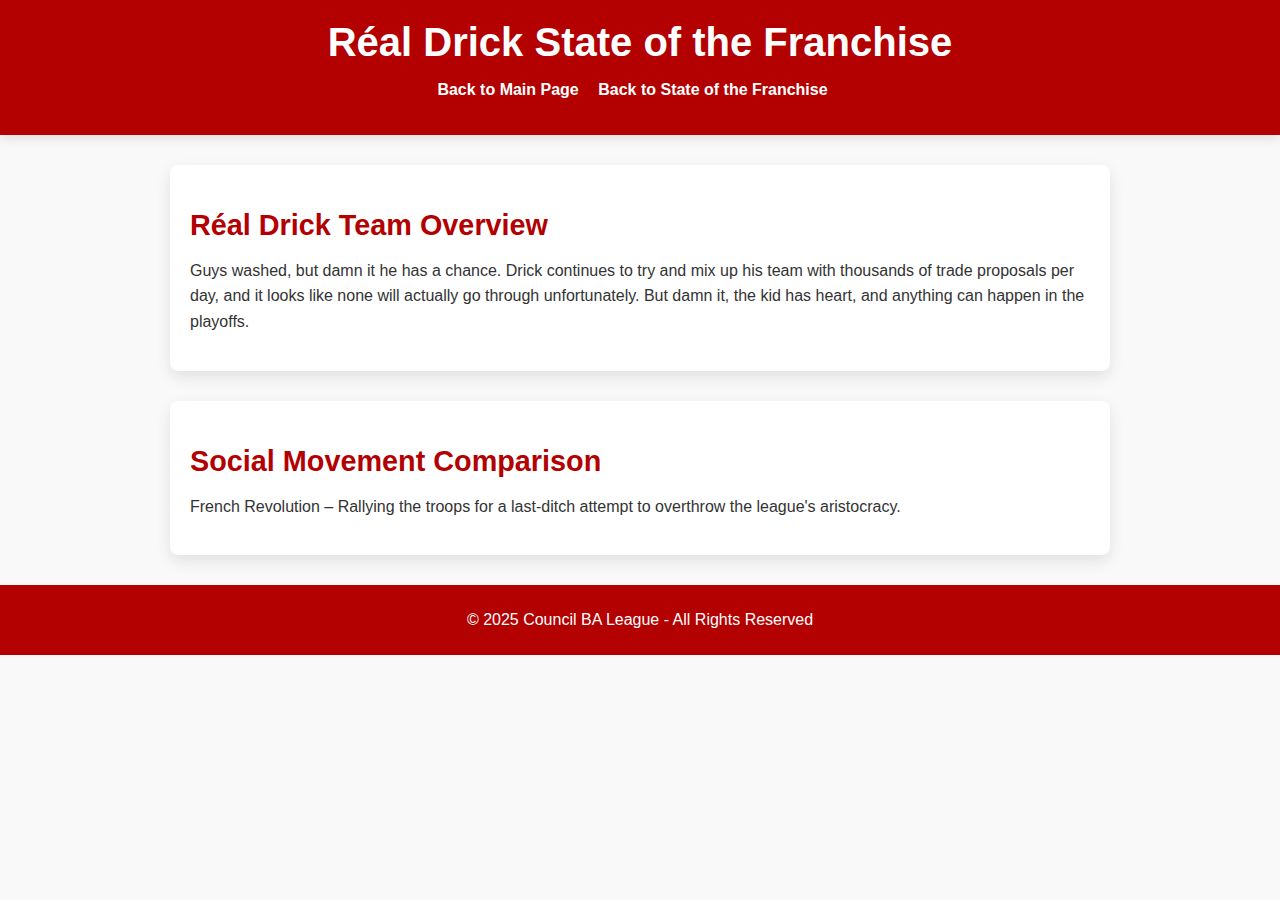
<file: real_drick.html>
<!DOCTYPE html>
<html lang="en">
<head>
    <meta charset="UTF-8">
    <meta name="viewport" content="width=device-width, initial-scale=1.0">
    <title>Réal Drick State of the Franchise</title>
    <style>
        /* Global Styles */
        body {
            font-family: 'Arial', sans-serif;
            margin: 0;
            padding: 0;
            background-color: #f9f9f9; /* Light gray background */
            color: #333;
        }

        /* Header Styles */
        header {
            background-color: #b30000; /* Red background */
            color: #ffffff;
            padding: 20px;
            text-align: center;
            box-shadow: 0 4px 10px rgba(0, 0, 0, 0.1);
        }

        header h1 {
            margin: 0;
            font-size: 2.5rem;
            font-weight: bold;
        }

        header nav ul {
            list-style-type: none;
            padding: 0;
        }

        header nav ul li {
            display: inline;
            margin-right: 15px;
        }

        header nav ul li a {
            color: #fff;
            text-decoration: none;
            font-size: 1rem;
            font-weight: bold;
        }

        header nav ul li a:hover {
            text-decoration: underline;
        }

        /* Section Styles */
        section {
            max-width: 900px;
            margin: 30px auto;
            padding: 20px;
            background-color: #ffffff;
            color: #333;
            border-radius: 8px;
            box-shadow: 0 6px 15px rgba(0, 0, 0, 0.1);
        }

        section h2 {
            color: #b30000; /* Red headings */
            font-size: 1.8rem;
            margin-bottom: 15px;
        }

        section p {
            font-size: 1rem;
            line-height: 1.6;
        }

        /* Footer Styles */
        footer {
            text-align: center;
            padding: 10px;
            background-color: #b30000;
            color: #fff;
        }

        footer i {
            font-style: normal;
            color: #fff;
        }
    </style>
</head>
<body>
    <header>
        <h1>Réal Drick State of the Franchise</h1>
        <nav>
            <ul>
                <li><a href="index.html">Back to Main Page</a></li>
                <li><a href="state_of_the_franchise.html">Back to State of the Franchise</a></li>
            </ul>
        </nav>
    </header>

    <section>
        <h2>Réal Drick Team Overview</h2>
        <p>Guys washed, but damn it he has a chance. Drick continues to try and mix up his team with thousands of trade proposals per day, and it looks like none will actually go through unfortunately. But damn it, the kid has heart, and anything can happen in the playoffs.</p>
    </section>

    <section>
        <h2>Social Movement Comparison</h2>
        <p>French Revolution – Rallying the troops for a last-ditch attempt to overthrow the league's aristocracy.</p>
    </section>

    <footer>
        <p>© 2025 Council BA League - All Rights Reserved</p>
    </footer>
</body>
</html>
</file>
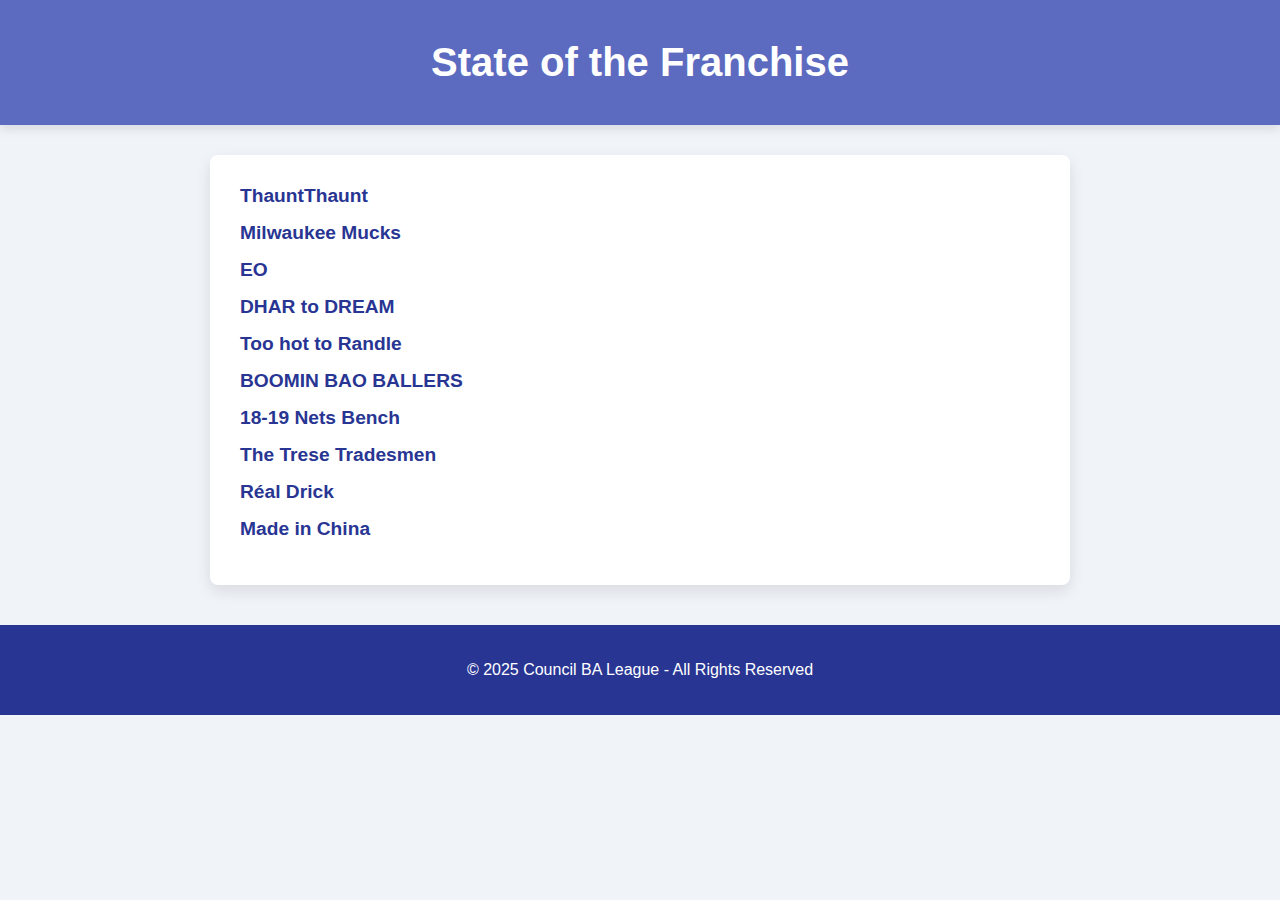
<file: state_of_the_franchise.html>
<!DOCTYPE html>
<html lang="en">
<head>
    <meta charset="UTF-8">
    <meta name="viewport" content="width=device-width, initial-scale=1.0">
    <title>State of the Franchise</title>
    <style>
        /* Global Styles */
        body {
            font-family: 'Arial', sans-serif;
            margin: 0;
            padding: 0;
            background-color: #f0f4f8;
            color: #333;
        }

        /* Header */
        header {
            background-color: #5c6bc0; /* Bluish Purple */
            color: white;
            text-align: center;
            padding: 40px 20px;
            box-shadow: 0 4px 10px rgba(0, 0, 0, 0.1);
        }

        h1 {
            margin: 0;
            font-size: 2.5rem;
        }

        /* Main Section */
        section {
            margin: 30px auto;
            max-width: 800px;
            background-color: #ffffff;
            padding: 30px;
            border-radius: 8px;
            box-shadow: 0 6px 15px rgba(0, 0, 0, 0.1);
        }

        /* Link List Styles */
        ul {
            list-style-type: none;
            padding: 0;
            margin: 0;
            font-size: 1.2rem;
        }

        ul li {
            margin-bottom: 15px;
        }

        ul li a {
            text-decoration: none;
            color: #283593; /* Darker Bluish Purple */
            font-weight: bold;
            transition: color 0.3s ease-in-out;
        }

        ul li a:hover {
            color: #f48fb1; /* Light Pink Hover Color */
        }

        /* Footer */
        footer {
            text-align: center;
            padding: 20px;
            background-color: #283593;
            color: white;
            margin-top: 40px;
        }
    </style>
</head>
<body>
    <header>
        <h1>State of the Franchise</h1>
    </header>
    
    <section>
        <ul>
            <li><a href="thaunt.html">ThauntThaunt</a></li>
            <li><a href="mucks.html">Milwaukee Mucks</a></li>
            <li><a href="eo.html">EO</a></li>
            <li><a href="dhar.html">DHAR to DREAM</a></li>
            <li><a href="randle.html">Too hot to Randle</a></li>
            <li><a href="bao.html">BOOMIN BAO BALLERS</a></li>
            <li><a href="nets-bench.html">18-19 Nets Bench</a></li>
            <li><a href="tyrese-tradesmen.html">The Trese Tradesmen</a></li>
            <li><a href="real_drick.html">Réal Drick</a></li>
            <li><a href="made-in-china.html">Made in China</a></li>
        </ul>
    </section>

    <footer>
        <p>© 2025 Council BA League - All Rights Reserved</p>
    </footer>
</body>
</html>
</file>
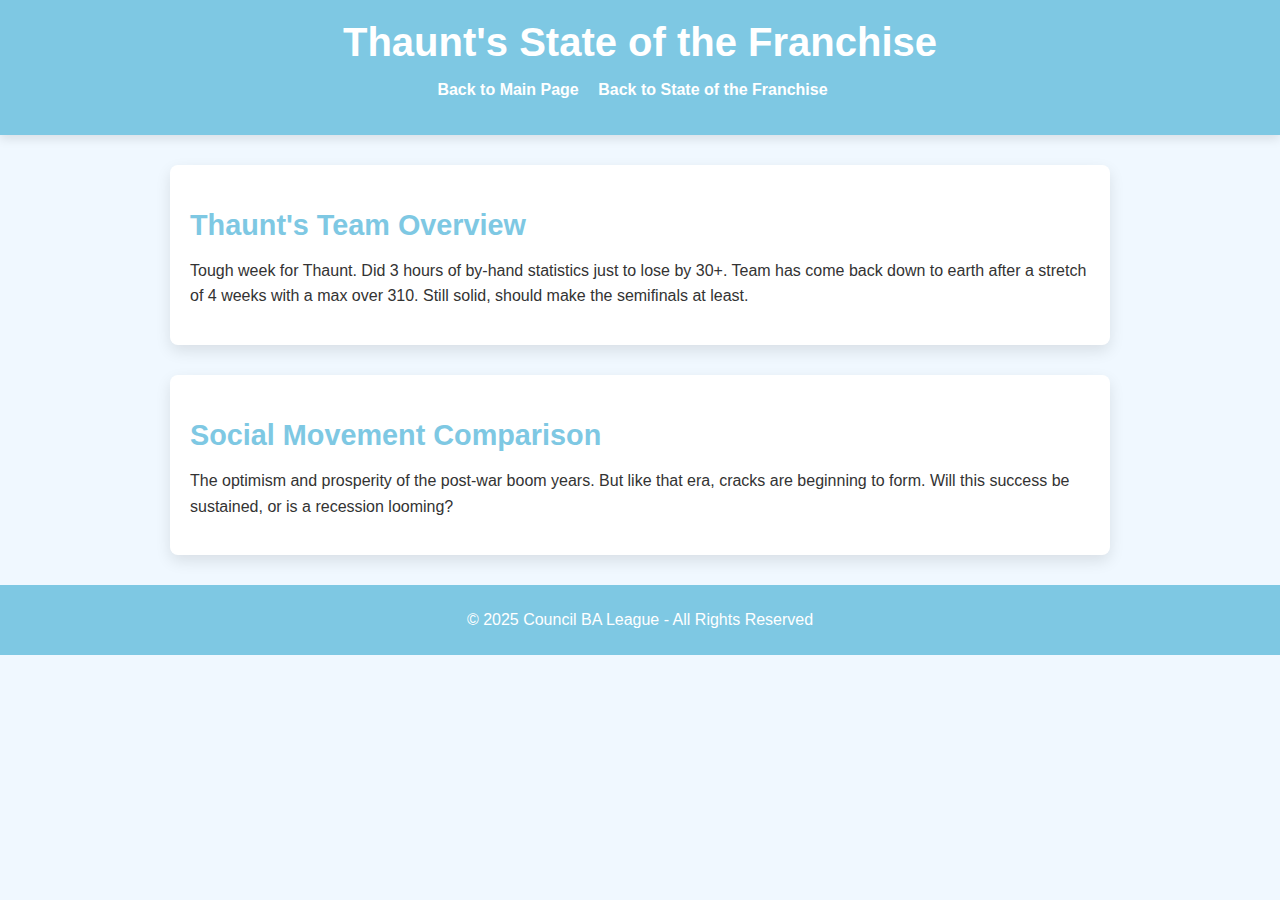
<file: thaunt.html>
<!DOCTYPE html>
<html lang="en">
<head>
    <meta charset="UTF-8">
    <meta name="viewport" content="width=device-width, initial-scale=1.0">
    <title>Thaunt's State of the Franchise</title>
    <style>
        /* Global Styles */
        body {
            font-family: 'Arial', sans-serif;
            margin: 0;
            padding: 0;
            background-color: #f0f8ff; /* Light blue background */
            color: #333;
        }

        /* Header Styles */
        header {
            background-color: #7ec8e3; /* Light blue background */
            color: #ffffff;
            padding: 20px;
            text-align: center;
            box-shadow: 0 4px 10px rgba(0, 0, 0, 0.1);
        }

        header h1 {
            margin: 0;
            font-size: 2.5rem;
            font-weight: bold;
        }

        header nav ul {
            list-style-type: none;
            padding: 0;
        }

        header nav ul li {
            display: inline;
            margin-right: 15px;
        }

        header nav ul li a {
            color: #fff;
            text-decoration: none;
            font-size: 1rem;
            font-weight: bold;
        }

        header nav ul li a:hover {
            text-decoration: underline;
        }

        /* Section Styles */
        section {
            max-width: 900px;
            margin: 30px auto;
            padding: 20px;
            background-color: #ffffff;
            color: #333;
            border-radius: 8px;
            box-shadow: 0 6px 15px rgba(0, 0, 0, 0.1);
        }

        section h2 {
            color: #7ec8e3; /* Light blue headings */
            font-size: 1.8rem;
            margin-bottom: 15px;
        }

        section p {
            font-size: 1rem;
            line-height: 1.6;
        }

        /* Footer Styles */
        footer {
            text-align: center;
            padding: 10px;
            background-color: #7ec8e3; /* Light blue footer */
            color: #fff;
        }

        footer i {
            font-style: normal;
            color: #fff;
        }
    </style>
</head>
<body>
    <header>
        <h1>Thaunt's State of the Franchise</h1>
        <nav>
            <ul>
                <li><a href="index.html">Back to Main Page</a></li>
                <li><a href="state_of_the_franchise.html">Back to State of the Franchise</a></li>
            </ul>
        </nav>
    </header>

    <section>
        <h2>Thaunt's Team Overview</h2>
        <p>Tough week for Thaunt. Did 3 hours of by-hand statistics just to lose by 30+. Team has come back down to earth after a stretch of 4 weeks with a max over 310. Still solid, should make the semifinals at least.</p>
    </section>

    <section>
        <h2>Social Movement Comparison</h2>
        <p>The optimism and prosperity of the post-war boom years. But like that era, cracks are beginning to form. Will this success be sustained, or is a recession looming?</p>
    </section>

    <footer>
        <p>© 2025 Council BA League - All Rights Reserved </p>
    </footer>
</body>
</html>
</file>
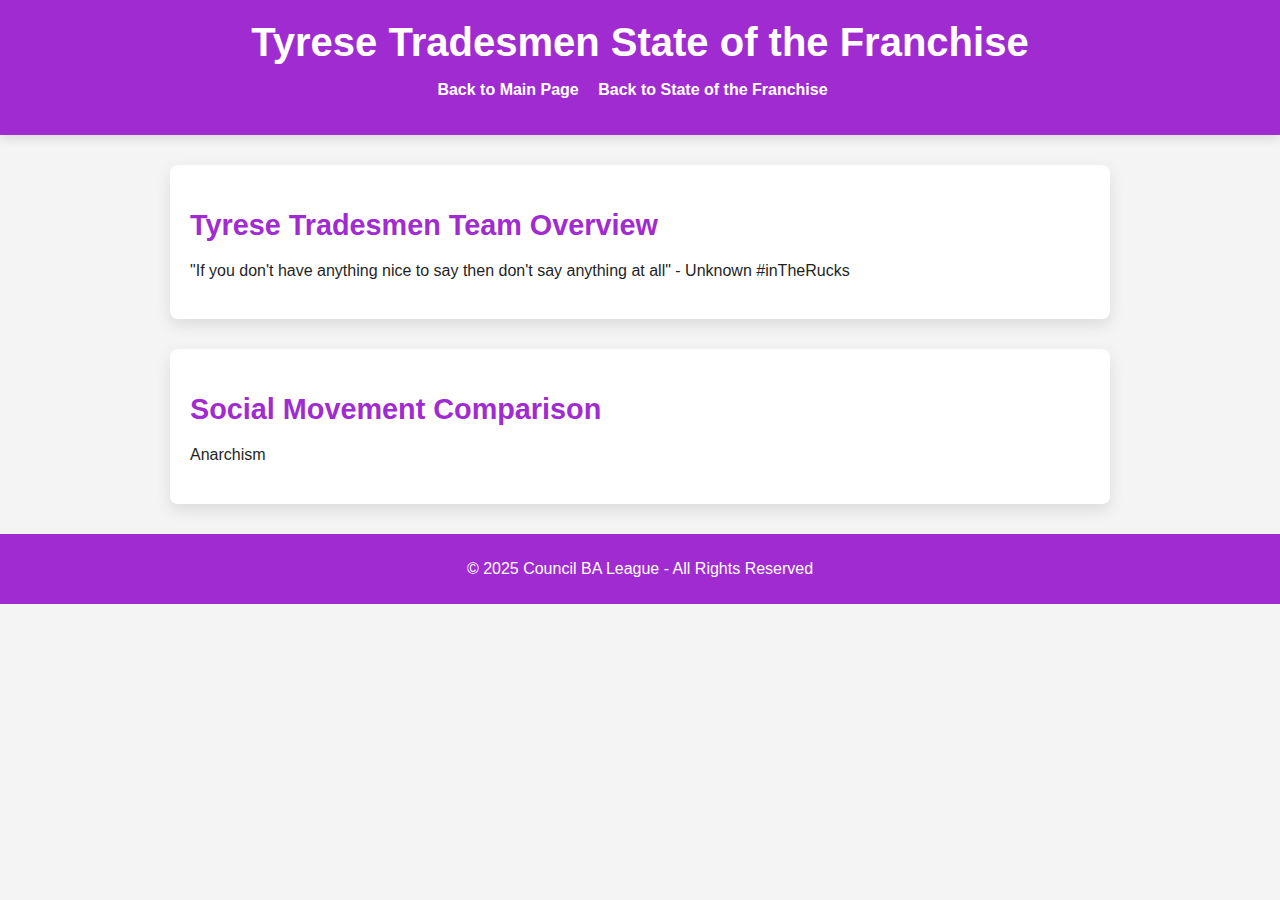
<file: tyrese-tradesmen.html>
<!DOCTYPE html>
<html lang="en">
<head>
    <meta charset="UTF-8">
    <meta name="viewport" content="width=device-width, initial-scale=1.0">
    <title>Tyrese Tradesmen State of the Franchise</title>
    <style>
        /* Global Styles */
        body {
            font-family: 'Arial', sans-serif;
            margin: 0;
            padding: 0;
            background-color: #f4f4f4; /* Light gray background */
            color: #a02cd1;
        }

        /* Header Styles */
        header {
            background-color: #a02cd1; /* Dark gray background */
            color: #ffffff;
            padding: 20px;
            text-align: center;
            box-shadow: 0 4px 10px rgba(0, 0, 0, 0.1);
        }

        header h1 {
            margin: 0;
            font-size: 2.5rem;
            font-weight: bold;
        }

        header nav ul {
            list-style-type: none;
            padding: 0;
        }

        header nav ul li {
            display: inline;
            margin-right: 15px;
        }

        header nav ul li a {
            color: #fff;
            text-decoration: none;
            font-size: 1rem;
            font-weight: bold;
        }

        header nav ul li a:hover {
            text-decoration: underline;
        }

        /* Section Styles */
        section {
            max-width: 900px;
            margin: 30px auto;
            padding: 20px;
            background-color: #ffffff;
            color: #1f1f1f;
            border-radius: 8px;
            box-shadow: 0 6px 15px rgba(0, 0, 0, 0.1);
        }

        section h2 {
            color: #a02cd1; /* Dark gray headings */
            font-size: 1.8rem;
            margin-bottom: 15px;
        }

        section p {
            font-size: 1rem;
            line-height: 1.6;
        }

        /* Footer Styles */
        footer {
            text-align: center;
            padding: 10px;
            background-color: #a02cd1; /* Dark gray footer */
            color: #fff;
        }

        footer i {
            font-style: normal;
            color: #fff;
        }
    </style>
</head>
<body>
    <header>
        <h1>Tyrese Tradesmen State of the Franchise</h1>
        <nav>
            <ul>
                <li><a href="index.html">Back to Main Page</a></li>
                <li><a href="state_of_the_franchise.html">Back to State of the Franchise</a></li>
            </ul>
        </nav>
    </header>

    <section>
        <h2>Tyrese Tradesmen Team Overview</h2>
        <p>"If you don't have anything nice to say then don't say anything at all" - Unknown #inTheRucks</p>
    </section>

    <section>
        <h2>Social Movement Comparison</h2>
        <p>Anarchism</p>
    </section>

    <footer>
        <p>© 2025 Council BA League - All Rights Reserved</p>
    </footer>
</body>
</html>
</file>
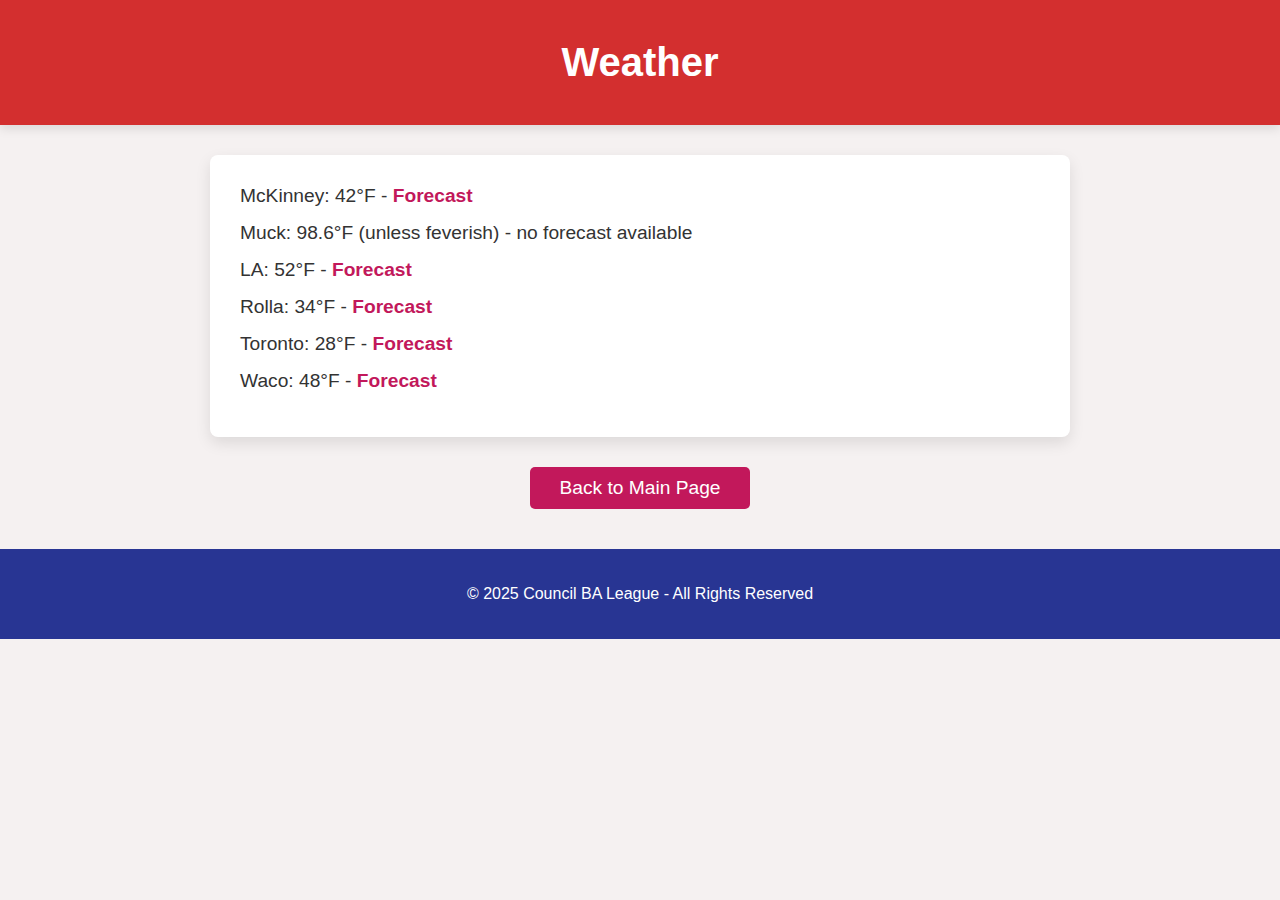
<file: weather.html>
<!DOCTYPE html>
<html lang="en">
<head>
    <meta charset="UTF-8">
    <meta name="viewport" content="width=device-width, initial-scale=1.0">
    <title>Weather</title>
    <style>
        /* Global Styles */
        body {
            font-family: 'Arial', sans-serif;
            margin: 0;
            padding: 0;
            background-color: #f5f1f1;
            color: #333;
        }

        /* Header */
        header {
            background-color: #d32f2f; /* Reddish Pink */
            color: white;
            text-align: center;
            padding: 40px 20px;
            box-shadow: 0 4px 10px rgba(0, 0, 0, 0.1);
        }

        h1 {
            margin: 0;
            font-size: 2.5rem;
        }

        /* Main Section */
        section {
            margin: 30px auto;
            max-width: 800px;
            background-color: #ffffff;
            padding: 30px;
            border-radius: 8px;
            box-shadow: 0 6px 15px rgba(0, 0, 0, 0.1);
        }

        /* Weather List Styles */
        ul {
            list-style-type: none;
            padding: 0;
            margin: 0;
            font-size: 1.2rem;
        }

        ul li {
            margin-bottom: 15px;
        }

        ul li a {
            text-decoration: none;
            color: #c2185b; /* Darker Reddish Pink */
            font-weight: bold;
            transition: color 0.3s ease-in-out;
        }

        ul li a:hover {
            color: #f48fb1; /* Light Pink Hover Color */
        }

        /* Footer */
        footer {
            text-align: center;
            padding: 20px;
            background-color: #283593;
            color: white;
            margin-top: 40px;
        }

        /* Back to Main Page Button */
        .back-to-main {
            display: block;
            width: 200px;
            margin: 20px auto;
            text-align: center;
            padding: 10px;
            background-color: #c2185b; /* Reddish Pink */
            color: white;
            text-decoration: none;
            border-radius: 5px;
            font-size: 1.2rem;
            transition: background-color 0.3s ease;
        }

        .back-to-main:hover {
            background-color: #f48fb1; /* Lighter Pink Hover Color */
        }
    </style>
</head>
<body>
    <header>
        <h1>Weather</h1>
    </header>
    
    <section>
        <ul>
            <li>McKinney: 42°F - <a href="https://www.weather.com/weather/today/l/USTX0496:1:US" target="_blank">Forecast</a></li>
            <li>Muck: 98.6°F (unless feverish) - no forecast available</li>
            <li>LA: 52°F - <a href="https://www.weather.com/weather/today/l/USCA0638:1:US" target="_blank">Forecast</a></li>
            <li>Rolla: 34°F - <a href="https://www.weather.com/weather/today/l/USMO1044:1:US" target="_blank">Forecast</a></li>
            <li>Toronto: 28°F - <a href="https://www.weather.com/weather/today/l/CAON0613:1:CA" target="_blank">Forecast</a></li>
            <li>Waco: 48°F - <a href="https://www.weather.com/weather/today/l/USTX0846:1:US" target="_blank">Forecast</a></li>
        </ul>
    </section>

    <a href="index.html" class="back-to-main">Back to Main Page</a>

    <footer>
        <p>© 2025 Council BA League - All Rights Reserved</p>
    </footer>
</body>
</html>
</file>
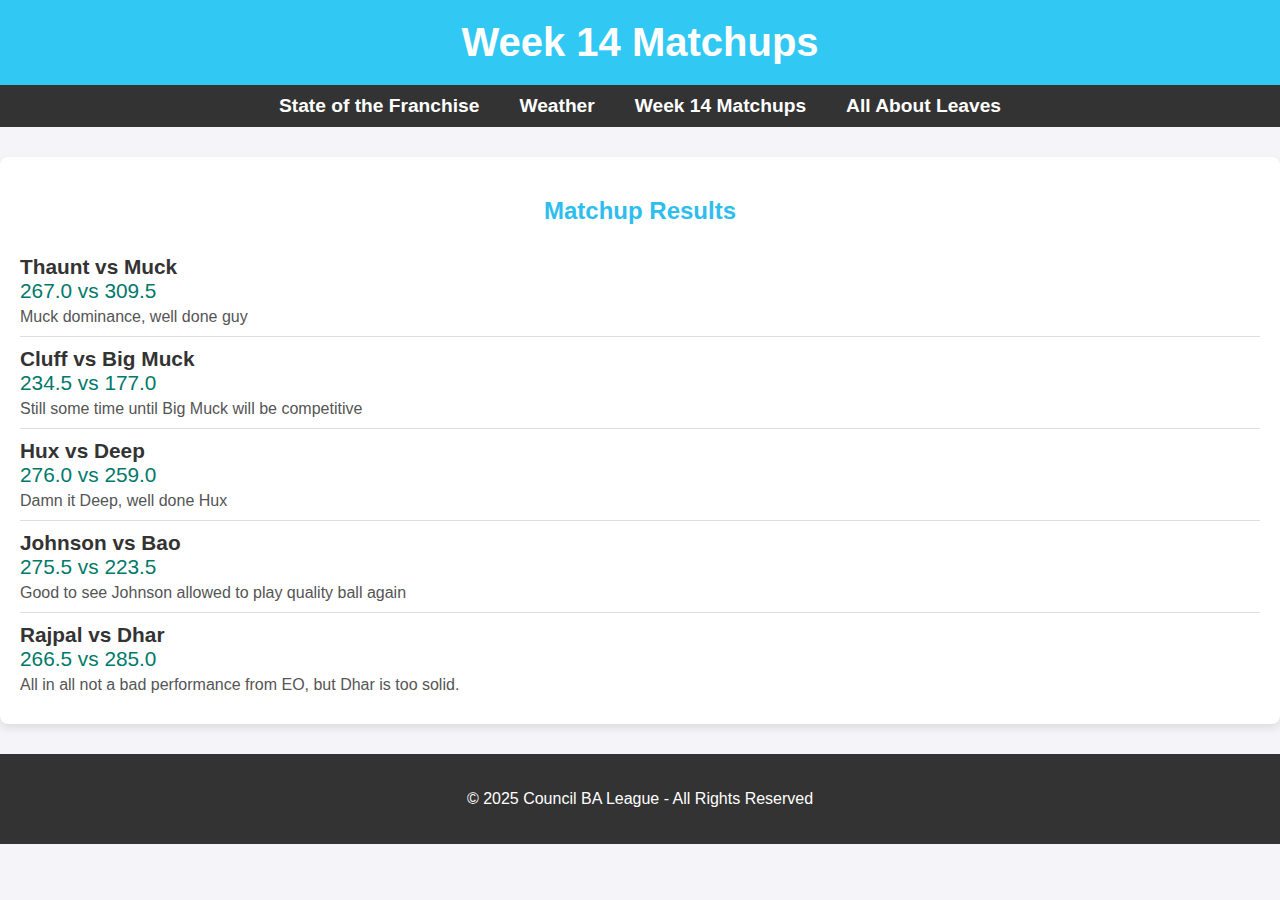
<file: week_14_matchups.html>
<!DOCTYPE html>
<html lang="en">
<head>
    <meta charset="UTF-8">
    <meta name="viewport" content="width=device-width, initial-scale=1.0">
    <title>Week 14 Matchups</title>
    <style>
        /* Global Styles */
        body {
            font-family: 'Arial', sans-serif;
            margin: 0;
            padding: 0;
            background-color: #f4f4f9;
            color: #333;
        }

        /* Header */
        header {
            background-color: #31c9f3;
            color: white;
            text-align: center;
            padding: 20px 0;
        }

        h1 {
            margin: 0;
            font-size: 2.5rem;
        }

        /* Navigation Styles */
        nav {
            background-color: #333;
            text-align: center;
            padding: 10px 0;
        }

        nav ul {
            list-style-type: none;
            padding: 0;
            margin: 0;
            display: flex;
            justify-content: center;
        }

        nav ul li {
            margin: 0 20px;
        }

        nav ul li a {
            text-decoration: none;
            color: #fff;
            font-size: 1.2rem;
            font-weight: bold;
            transition: color 0.3s;
        }

        nav ul li a:hover {
            color: #4CAF50;
        }

        /* Matchup Section */
        .matchup-section {
            margin: 30px 0;
            padding: 20px;
            background-color: #fff;
            border-radius: 8px;
            box-shadow: 0 4px 8px rgba(0, 0, 0, 0.1);
        }

        .matchup-header {
            text-align: center;
            color: #2ebeed;
        }

        .matchup {
            display: flex;
            justify-content: space-between;
            align-items: center;
            border-bottom: 1px solid #ddd;
            padding: 10px 0;
        }

        .matchup:last-child {
            border-bottom: none;
        }

        .matchup .team {
            font-weight: bold;
            font-size: 1.3rem;
        }

        .matchup .score {
            font-size: 1.3rem;
            color: #00796b;
        }

        .matchup .commentary {
            font-size: 1rem;
            color: #555;
            margin-top: 5px;
        }

        /* Footer */
        footer {
            text-align: center;
            padding: 20px;
            background-color: #333;
            color: white;
            margin-top: 20px;
        }
    </style>
</head>
<body>
    <header>
        <h1>Week 14 Matchups</h1>
    </header>

    <nav>
        <ul>
            <li><a href="state_of_the_franchise.html">State of the Franchise</a></li>
            <li><a href="weather.html">Weather</a></li>
            <li><a href="week_14_matchups.html">Week 14 Matchups</a></li>
            <li><a href="all_about_leaves.html">All About Leaves</a></li>
        </ul>
    </nav>

    <section class="matchup-section">
        <h2 class="matchup-header">Matchup Results</h2>

        <div class="matchup">
            <div>
                <div class="team">Thaunt vs Muck</div>
                <div class="score">267.0 vs 309.5</div>
                <div class="commentary">Muck dominance, well done guy</div>
            </div>
        </div>

        <div class="matchup">
            <div>
                <div class="team">Cluff vs Big Muck</div>
                <div class="score">234.5 vs 177.0</div>
                <div class="commentary">Still some time until Big Muck will be competitive</div>
            </div>
        </div>

        <div class="matchup">
            <div>
                <div class="team">Hux vs Deep</div>
                <div class="score">276.0 vs 259.0</div>
                <div class="commentary">Damn it Deep, well done Hux</div>
            </div>
        </div>

        <div class="matchup">
            <div>
                <div class="team">Johnson vs Bao</div>
                <div class="score">275.5 vs 223.5</div>
                <div class="commentary">Good to see Johnson allowed to play quality ball again</div>
            </div>
        </div>

        <div class="matchup">
            <div>
                <div class="team">Rajpal vs Dhar</div>
                <div class="score">266.5 vs 285.0</div>
                <div class="commentary">All in all not a bad performance from EO, but Dhar is too solid.</div>
            </div>
        </div>
    </section>

    <footer>
        <p>© 2025 Council BA League - All Rights Reserved</i></p>
    </footer>
</body>
</html>
</file>
